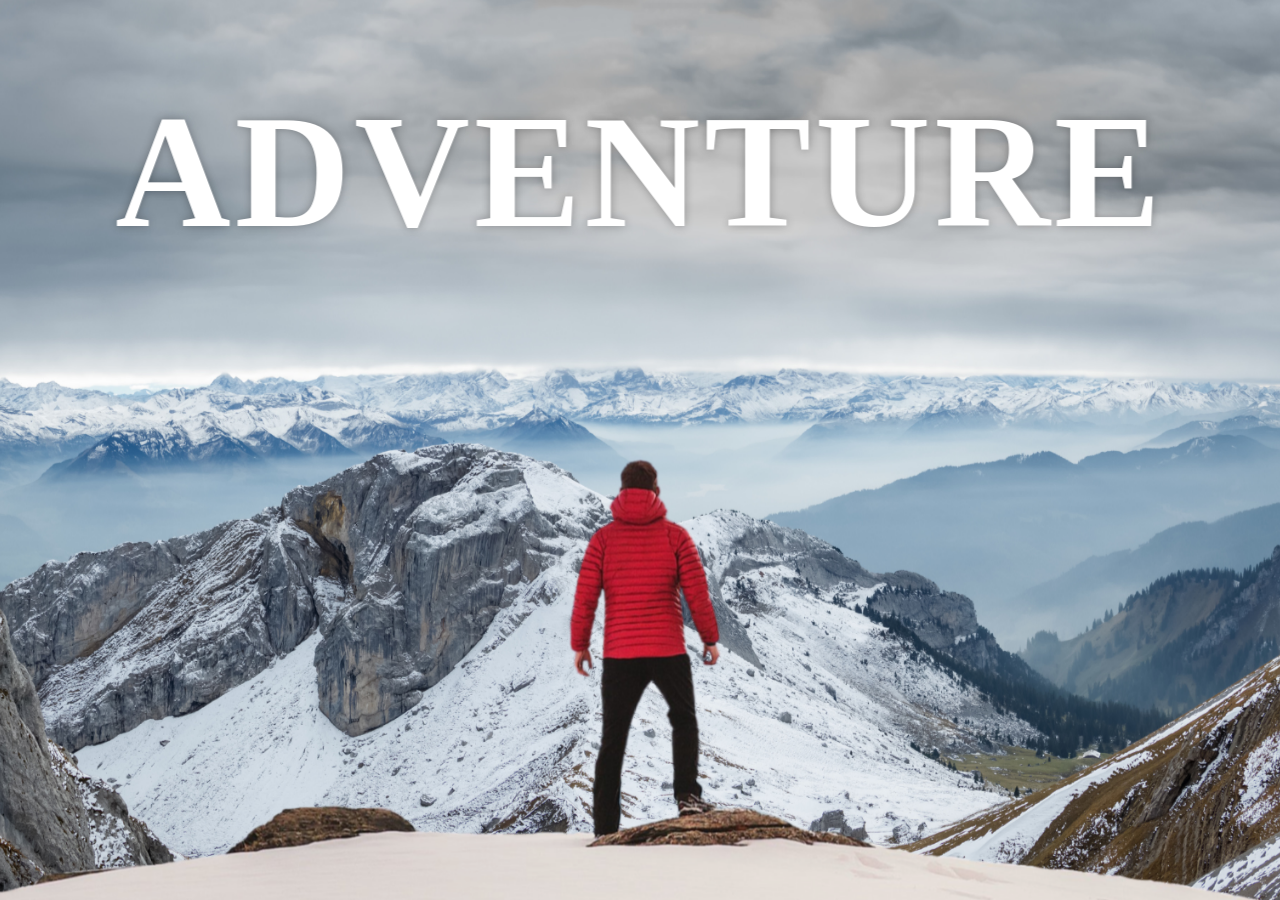
<file: CSS/index.html>
<!DOCTYPE html>
<html lang="en">
<head>
    <meta charset="UTF-8">
    <meta name="viewport" content="width=device-width, initial-scale=1.0">
    <title>Parallax Website</title>
    <link rel="icon" href="images/favicon.ico">
    <link rel="stylesheet" href="styles.css">
</head>
<body>
    <div id="wrapper">

        <div class="container">
            <img src="images/background.png" class="background">
            <img src="images/foreground.png" class="foreground">
            <h1>ADVENTURE</h1>
        </div>

        <section>
            <h2 class="secHeading">Adventure Time!</h2>
            <p class="text">Lorem, ipsum dolor sit amet consectetur adipisicing elit. Nostrum in animi nesciunt possimus atque optio! Aliquid 
            ducimus a sapiente esse porro dolorem. Nisi eos officia consectetur veritatis porro exercitationem tenetur magni provident ducimus.
            Rerum quaerat quo est? Nihil laudantium rem ipsa sed. Nisi, ipsum ad. Neque quidem ex, esse delectus deserunt corporis nesciunt quo,
            vel obcaecati fugiat itaque dicta consequuntur vitae rem odio corrupti, excepturi accusantium provident atque molestias dolorum qui 
            quaerat culpa? Officiis quod rem harum velit voluptatem laudantium corrupti aut et veritatis blanditiis libero deserunt accusantium 
            cupiditate esse ab quia praesentium, veniam recusandae deleniti, nulla quasi ipsam facere.
            <br>
            <br>
            Lorem, ipsum dolor sit amet consectetur adipisicing elit. Nostrum in animi nesciunt possimus atque optio! Aliquid ducimus a sapiente 
            esse porro dolorem. Nisi eos officia consectetur veritatis porro exercitationem tenetur magni provident ducimus. Rerum quaerat quo est? 
            Nihil laudantium rem ipsa sed. Nisi, ipsum ad. Neque quidem ex, esse delectus deserunt corporis nesciunt quo, vel obcaecati fugiat itaque
            dicta consequuntur vitae rem odio corrupti, excepturi accusantium provident atque molestias dolorum qui quaerat culpa? Officiis quod rem
            harum velit voluptatem laudantium corrupti aut et veritatis blanditiis libero deserunt accusantium cupiditate esse ab quia praesentium, 
            veniam recusandae deleniti, nulla quasi ipsam facere.</p>
            <br>
            <br>

            <div class="bg bg1">
                <h2 class="desc">BIKING</h2>
            </div>

            <p class="text">Lorem, ipsum dolor sit amet consectetur adipisicing elit. Nostrum in animi nesciunt possimus atque optio! Aliquid 
                ducimus a sapiente esse porro dolorem. Nisi eos officia consectetur veritatis porro exercitationem tenetur magni provident ducimus.
                Rerum quaerat quo est? Nihil laudantium rem ipsa sed. Nisi, ipsum ad. Neque quidem ex, esse delectus deserunt corporis nesciunt quo,
                vel obcaecati fugiat itaque dicta consequuntur vitae rem odio corrupti, excepturi accusantium provident atque molestias dolorum qui
                quaerat culpa? Officiis quod rem harum velit voluptatem laudantium corrupti aut et veritatis blanditiis libero deserunt accusantium 
                cupiditate esse ab quia praesentium, veniam recusandae deleniti, nulla quasi ipsam facere.
                <br>
                <br>
                Lorem, ipsum dolor sit amet consectetur adipisicing elit. Nostrum in animi nesciunt possimus atque optio! Aliquid ducimus a sapiente esse 
                porro dolorem. Nisi eos officia consectetur veritatis porro exercitationem tenetur magni provident ducimus. Rerum quaerat quo est? Nihil
                laudantium rem ipsa sed. Nisi, ipsum ad. Neque quidem ex, esse delectus deserunt corporis nesciunt quo, vel obcaecati fugiat itaque 
                dicta consequuntur vitae rem odio corrupti, excepturi accusantium provident atque molestias dolorum qui quaerat culpa? Officiis quod 
                rem harum velit voluptatem laudantium corrupti aut et veritatis blanditiis libero deserunt accusantium cupiditate esse ab quia praesentium,
                veniam recusandae deleniti, nulla quasi ipsam facere.</p>
                <br>
                <br>

            <div class="bg bg2">
                <h2 class="desc">PARA GLIDING</h2>
            </div>

            <p class="text">Lorem, ipsum dolor sit amet consectetur adipisicing elit. Nostrum in animi nesciunt possimus atque optio! 
                Aliquid ducimus a sapiente esse porro dolorem. Nisi eos officia consectetur veritatis porro exercitationem tenetur magni 
                provident ducimus. Rerum quaerat quo est? Nihil laudantium rem ipsa sed. Nisi, ipsum ad. Neque quidem ex, esse delectus 
                deserunt corporis nesciunt quo, vel obcaecati fugiat itaque dicta consequuntur vitae rem odio corrupti, excepturi 
                accusantium provident atque molestias dolorum qui quaerat culpa? Officiis quod rem harum velit voluptatem laudantium 
                corrupti aut et veritatis blanditiis libero deserunt accusantium cupiditate esse ab quia praesentium, veniam recusandae 
                deleniti, nulla quasi ipsam facere.
                <br>
                <br>
                Lorem, ipsum dolor sit amet consectetur adipisicing elit. Nostrum in animi nesciunt possimus atque optio! Aliquid ducimus 
                a sapiente esse porro dolorem. Nisi eos officia consectetur veritatis porro exercitationem tenetur magni provident ducimus. 
                Rerum quaerat quo est? Nihil laudantium rem ipsa sed. Nisi, ipsum ad. Neque quidem ex, esse delectus deserunt corporis 
                nesciunt quo, vel obcaecati fugiat itaque dicta consequuntur vitae rem odio corrupti, excepturi accusantium provident atque 
                molestias dolorum qui quaerat culpa? Officiis quod rem harum velit voluptatem laudantium corrupti aut et veritatis blanditiis 
                libero deserunt accusantium cupiditate esse ab quia praesentium, veniam recusandae deleniti, nulla quasi ipsam facere.</p>
                <br>
                <br>

            <div class="bg bg3">
                <h2 class="desc">SURFING</h2>
            </div>

            <p class="text">Lorem, ipsum dolor sit amet consectetur adipisicing elit. Nostrum in animi nesciunt possimus atque optio! Aliquid 
                ducimus a sapiente esse porro dolorem. Nisi eos officia consectetur veritatis porro exercitationem tenetur magni provident 
                ducimus. Rerum quaerat quo est? Nihil laudantium rem ipsa sed. Nisi, ipsum ad. Neque quidem ex, esse delectus deserunt corporis
                nesciunt quo, vel obcaecati fugiat itaque dicta consequuntur vitae rem odio corrupti, excepturi accusantium provident atque molestias
                dolorum qui quaerat culpa? Officiis quod rem harum velit voluptatem laudantium corrupti aut et veritatis blanditiis libero deserunt 
                accusantium cupiditate esse ab quia praesentium, veniam recusandae deleniti, nulla quasi ipsam facere.
                <br>
                <br>
                Lorem, ipsum dolor sit amet consectetur adipisicing elit. Nostrum in animi nesciunt possimus atque optio! Aliquid ducimus a sapiente 
                esse porro dolorem. Nisi eos officia consectetur veritatis porro exercitationem tenetur magni provident ducimus. Rerum quaerat quo est? 
                Nihil laudantium rem ipsa sed. Nisi, ipsum ad. Neque quidem ex, esse delectus deserunt corporis nesciunt quo, vel obcaecati fugiat 
                itaque dicta consequuntur vitae rem odio corrupti, excepturi accusantium provident atque molestias dolorum qui quaerat culpa? Officiis 
                quod rem harum velit voluptatem laudantium corrupti aut et veritatis blanditiis libero deserunt accusantium cupiditate esse ab quia 
                praesentium, veniam recusandae deleniti, nulla quasi ipsam facere.
            </p>
        
        </section>
    </div>
</body>
</html>
</file>
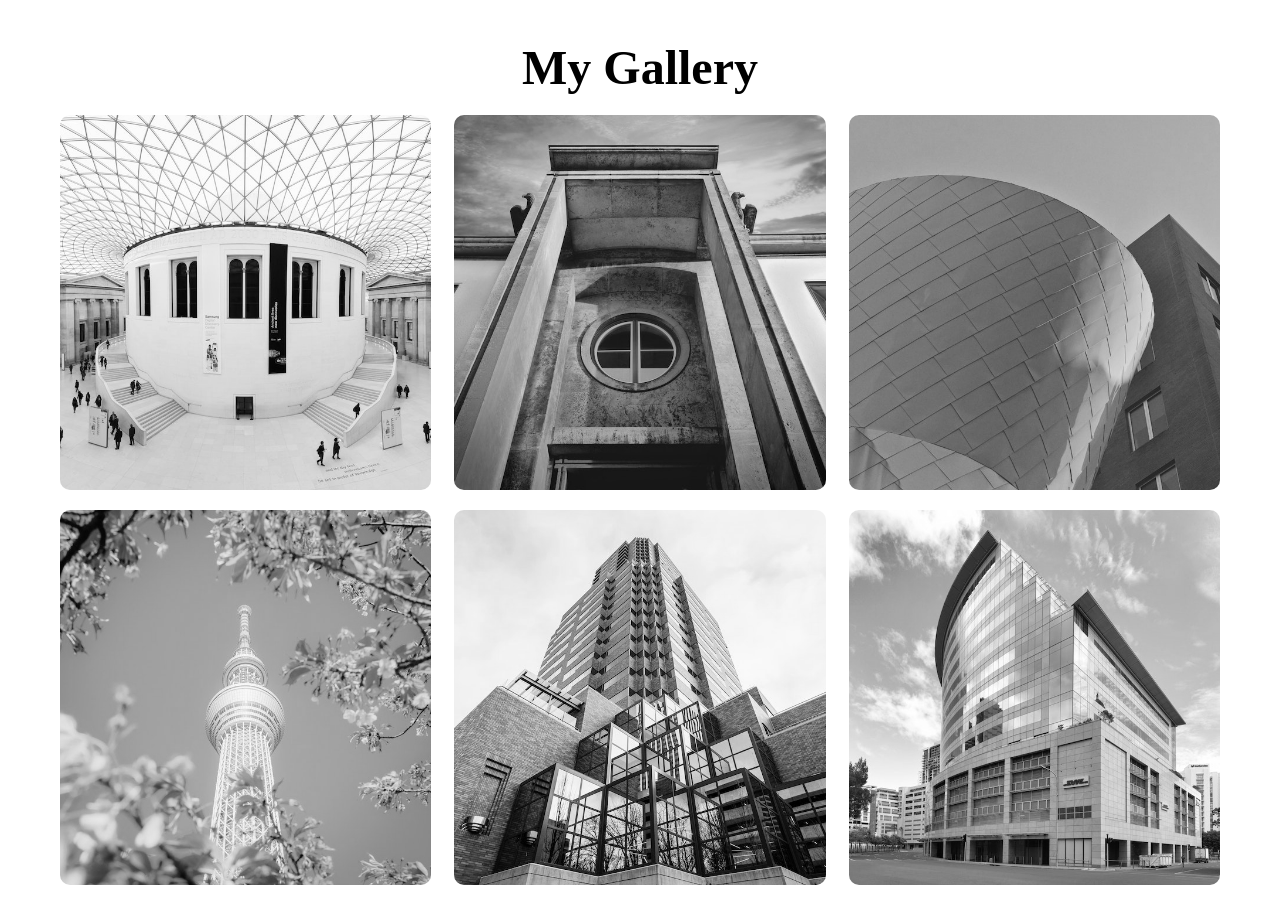
<file: imageGalleryCSS/index.html>
<!DOCTYPE html>
<html lang="en">
<head>
    <meta charset="UTF-8">
    <meta name="viewport" content="width=device-width, initial-scale=1.0">
    <link rel="icon" href="/images/favicon.ico">
    <title>My Gallery</title>
    <link rel="stylesheet" href="styles.css">
</head>
<body>
    <div id="wrapper">
        <div class="container">
            <h1>My Gallery</h1>
            <div class="gallery">
            
                <figure class="card">
                    <img src="images/image1.jpg" alt="">
                    <figcaption>Image 1</figcaption>
                </figure>

                <figure class="card">
                    <img src="images/image2.jpeg" alt="">
                    <figcaption>Image 2</figcaption>
                </figure>

                <figure class="card">
                    <img src="images/image3.jpeg" alt="">
                    <figcaption>Image 3</figcaption>
                </figure>

                <figure class="card">
                    <img src="images/image4.jpeg" alt="">
                    <figcaption>Image 4</figcaption>
                </figure>

                <figure class="card">
                    <img src="images/image5.jpeg" alt="">
                    <figcaption>Image 5</figcaption>
                </figure>

                <figure class="card">
                    <img src="images/image6.jpeg" alt="">
                    <figcaption>Image 6</figcaption>
                </figure>

                <figure class="card">
                    <img src="images/image7.jpeg" alt="">
                    <figcaption>Image 7</figcaption>
                </figure>

                <figure class="card">
                    <img src="images/image8.jpeg" alt="">
                    <figcaption>Image 8</figcaption>
                </figure>

                <figure class="card">
                    <img src="images/image9.jpeg" alt="">
                    <figcaption>Image 9</figcaption>
                </figure>

            </div>
        </div>
    </div>
</body>
</html>
</file>
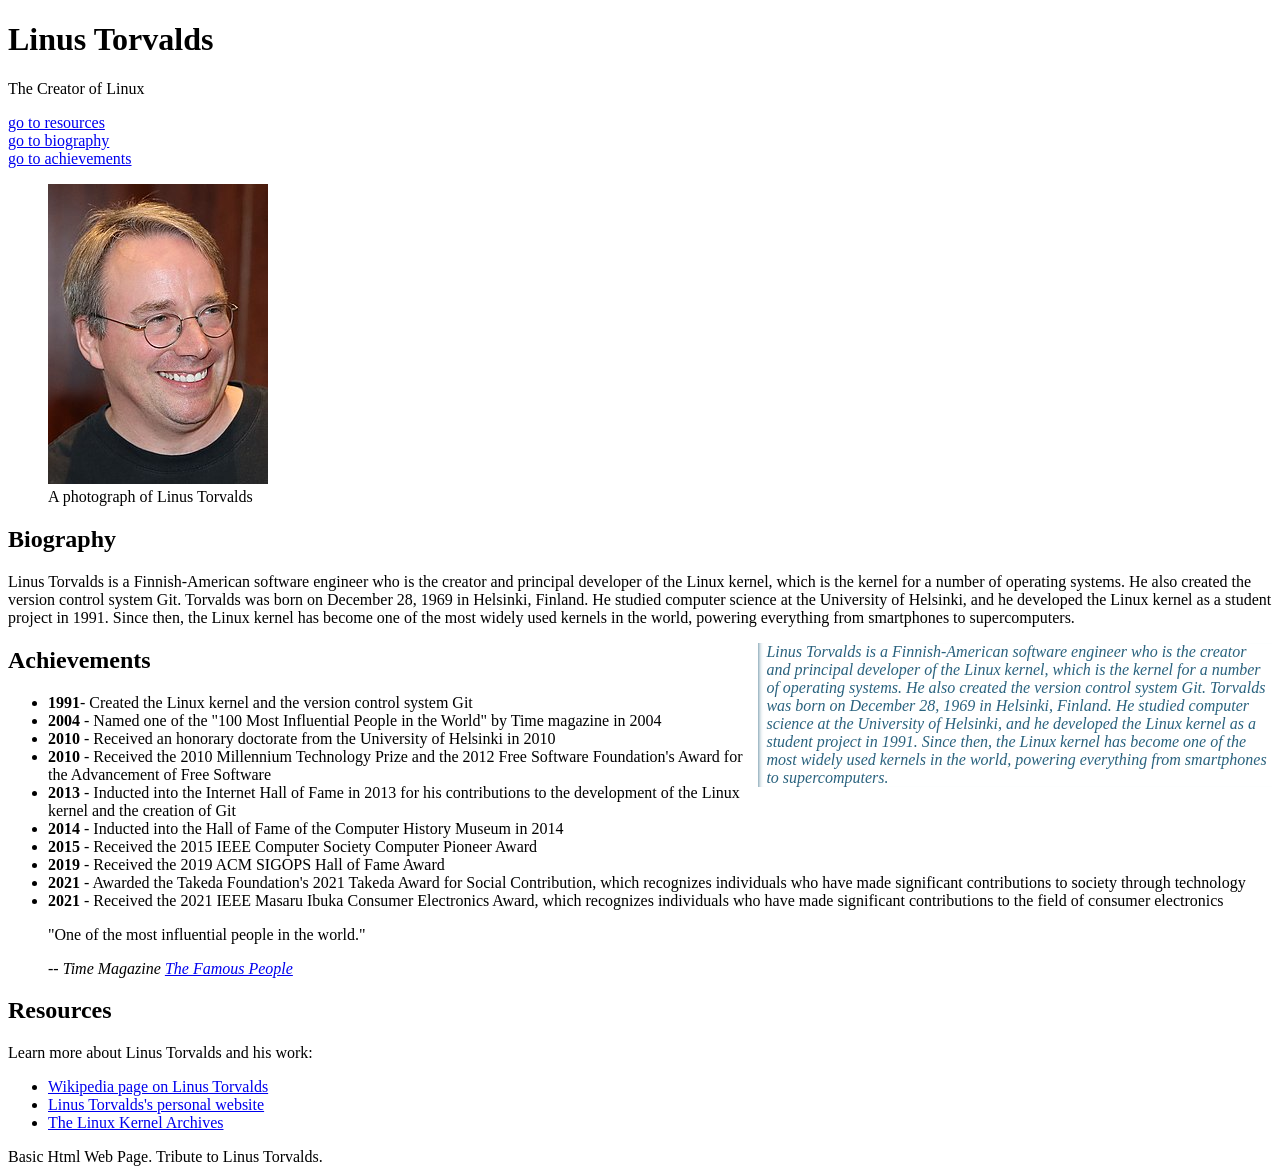
<file: HTML/linus.html>
<!DOCTYPE html>
<html lang="en">
<head>
    <meta charset="UTF-8">
    <meta name="viewport" content="width=device-width, initial-scale=1.0">
    <title>Tribute Page to Linus Torvalds</title>
    <link rel="icon" href="image/Linus_Bhaya.jpeg">

    <style>
        html{
            scroll-behavior: smooth;
        }
        aside{
            width:40%;
            padding-left: 0.5rem;
            margin-left: 0.5rem;
            float: right;
            box-shadow: inset 5px 0 5px -5px #29627e;
            font-style: italic;
            color: #29627e;
        }
    </style>
</head>
<body>
<header>
    <h1>Linus Torvalds</h1>
    <p>The Creator of Linux</p>

    <nav>
        <a href="#res">go to resources</a>
        <br>
        <a href="#bio">go to biography</a>
        <br>
        <a href="#ach">go to achievements</a>
    </nav>

    <figure>
        <img src="image/Linus_Bhaya.jpeg">
        <figcaption>A photograph of Linus Torvalds</figcaption>
    </figure>
</header>


    <section>
        <h2 id="bio">Biography</h2>
    <p>Linus Torvalds is a Finnish-American software engineer who is the creator and principal developer of the Linux kernel, which is the kernel for a number of operating systems. 
    He also created the version control system Git. Torvalds was born on December 28, 1969 in Helsinki, Finland. He studied computer science at the University of Helsinki, and he
    developed the Linux kernel as a student project in 1991. Since then, the Linux kernel has become one of the most widely used kernels in the world, powering everything from smartphones 
    to supercomputers.</p>
    </section>

    <aside>
        Linus Torvalds is a Finnish-American software engineer who is the creator and principal developer of the Linux kernel, which is the kernel for a number of operating systems. 
    He also created the version control system Git. Torvalds was born on December 28, 1969 in Helsinki, Finland. He studied computer science at the University of Helsinki, and he
    developed the Linux kernel as a student project in 1991. Since then, the Linux kernel has become one of the most widely used kernels in the world, powering everything from smartphones 
    to supercomputers.
    </aside>

    <section>
        <h2 id="ach">Achievements</h2>
        <ul>
            <li><b>1991</b>- Created the Linux kernel and the version control system Git</li>
            <li><b>2004</b> - Named one of the "100 Most Influential People in the World" by Time magazine in 2004</li>
            <li><b>2010</b> - Received an honorary doctorate from the University of Helsinki in 2010</li>
            <li><b>2010</b> - Received the 2010 Millennium Technology Prize and the 2012 Free Software Foundation's Award for the Advancement of Free Software</li>
            <li><b>2013</b> - Inducted into the Internet Hall of Fame in 2013 for his contributions to the development of the Linux kernel and the creation of Git</li>
            <li><b>2014</b> - Inducted into the Hall of Fame of the Computer History Museum in 2014</li>
            <li><b>2015</b> - Received the 2015 IEEE Computer Society Computer Pioneer Award</li>
            <li><b>2019</b> - Received the 2019 ACM SIGOPS Hall of Fame Award</li>
            <li><b>2021</b> - Awarded the Takeda Foundation's 2021 Takeda Award for Social Contribution, which recognizes individuals who have made significant contributions to society through technology</li>
            <li><b>2021</b> - Received the 2021 IEEE Masaru Ibuka Consumer Electronics Award, which recognizes individuals who have made significant contributions to the field of consumer electronics</li>
        </ul>
    

    <blockquote>
        <p>"One of the most influential people in the world."</p>
        <cite>
            -- Time Magazine
            <a href="https://time.com" target="_blank">The Famous People</a>
        </cite>
    </blockquote>
    </section>

    <section>
        <h2 id="res">Resources</h2>
        <p>Learn more about Linus Torvalds and his work:</p>
        <ul>
            <li><a href="https://en.wikipedia.org/wiki/Linus_Torvalds" target="_blank">Wikipedia page on Linus Torvalds</a></li>
            <li><a href="https://www.linkedin.com/in/linustorvalds?original_referer=https%3A%2F%2Fwww.google.com%2F" target="_blank">Linus Torvalds's personal website</a></li>
            <li><a href="https://github.com/torvalds" target="_blank">The Linux Kernel Archives</a></li>
        </ul>
    </section>

    <footer>
        Basic Html Web Page.
        Tribute to Linus Torvalds.
    </footer>

</body>
</html>
</file>
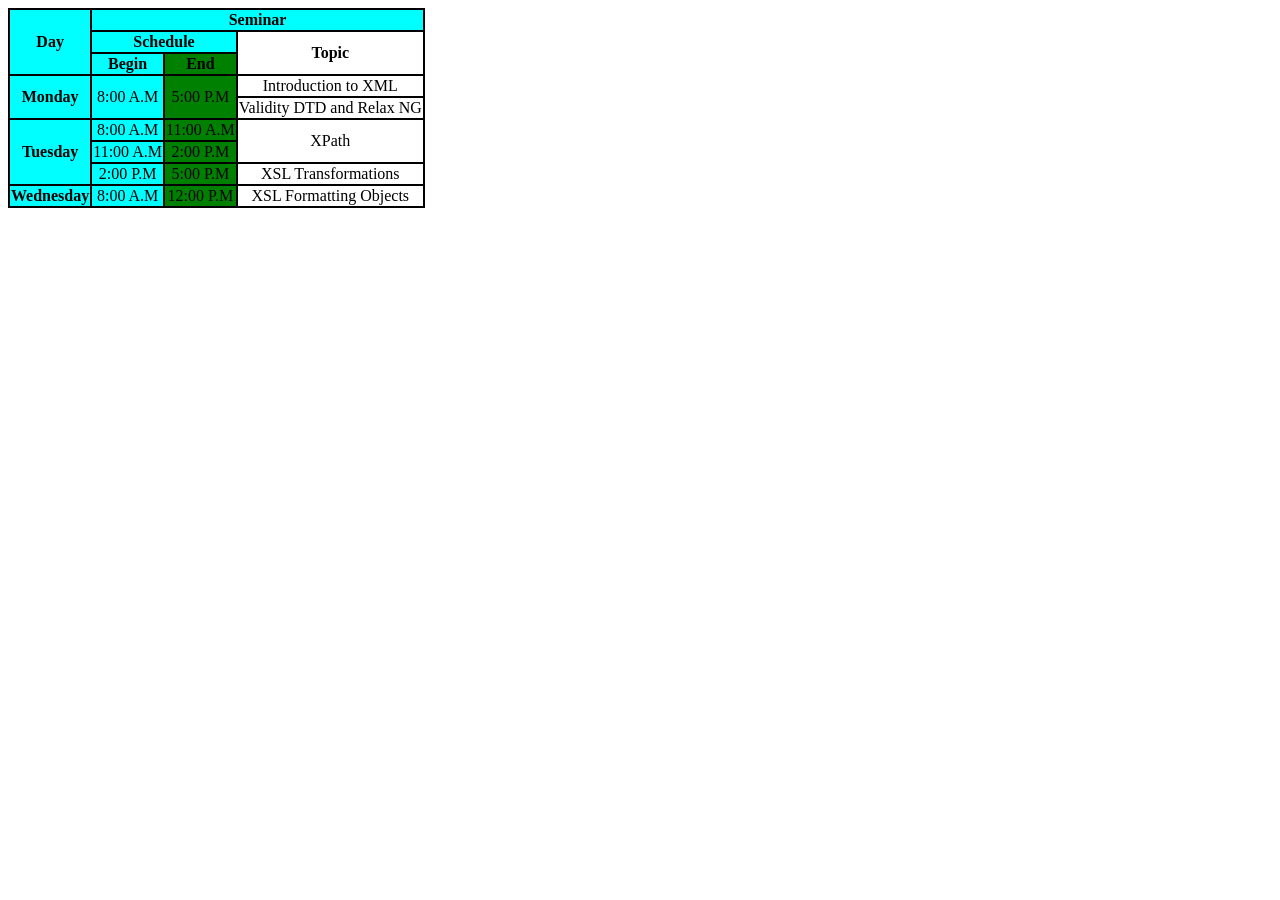
<file: HTML/table.html>
<!DOCTYPE html>
<html lang="en">
<head>
    <meta charset="UTF-8">
    <meta name="viewport" content="width=device-width, initial-scale=1.0">
    <title>Document</title>
    <style>
        table,tr,td,th{
            border: 2px solid black;
            border-collapse: collapse;
            text-align: center;
        }
    </style>
</head>
<body>

    <table>
        <colgroup>
            <col span="2" style="background-color: aqua;">
            <col span="1" style="background-color: green;">
            <!-- <col span="1" style="visibility: collapse;"> -->
        </colgroup>
        <tr>
            <th rowspan="3">Day</th>
            <th colspan="4">Seminar</th>
        </tr>
        <tr>
            <th colspan="2">Schedule</th>
            <th rowspan="2">Topic</th>
        </tr>
        <tr>
            <th>Begin</th>
            <th>End</th>
        </tr>
        <tr>
            <th rowspan="2">Monday</th>
            <td rowspan="2">8:00 A.M</td>
            <td rowspan="2">5:00 P.M</td>
            <td>Introduction to XML</td>
        </tr>
        <tr>
            <td>Validity DTD and Relax NG</td> 
        </tr>
        <tr>
            <th rowspan="3">Tuesday</th>
            <td>8:00 A.M</td>
            <td>11:00 A.M</td>
            <td rowspan="2">XPath</td>
        </tr>
        <tr>
            <td>11:00 A.M</td>
            <td>2:00 P.M</td>
        </tr>
        <tr>
            <td>2:00 P.M</td>
            <td>5:00 P.M</td>
            <td>XSL Transformations</td>
        </tr>
        <tr>
            <th>Wednesday</th>
            <td>8:00 A.M</td>
            <td>12:00 P.M</td>
            <td>XSL Formatting Objects</td>
        </tr>
    </table>
</body>
</html>
</file>
<file: CSS/styles.css>
*{
    margin: 0;
    padding: 0;
    box-sizing: border-box;
}

#wrapper{
    height: 100vh;
    overflow-y: auto;
    overflow-x: hidden;
    perspective: 10px;
}

.container{
    position: relative;
    height: 100%;
    display: flex;
    justify-content: center;
    align-items: center;
    transform-style: preserve-3d;
    z-index: -1;
}
.background{
    transform: translateZ(-39px) scale(5);
}

.foreground{
    transform: translateZ(-19.5px) scale(3);
}

.background, .foreground{
    position: absolute;
    height: 100%;
    width: 100%;
    object-fit: cover;
    z-index: -1;
}

h1{
    position: absolute;
    font-size: 10rem;
    color: white;
    text-shadow: 0 0 10px rgba(0,0,0,0.3);
    top: 5rem;
    left: 50%;
    transform: translateX(-50%);
    letter-spacing: 4px;
}

section{
    background-color: rgb(45,45,45);
    color: white;
    padding: 5rem 0;
}

.secHeading{
    font-size: 5rem;
    padding: 0 10rem;
}

.text{
    font-size: 1.5rem;
    padding: 0 10rem;
    margin: 5rem 0;
}

.bg{
    position: relative;
    width: 100%;
    background-attachment: fixed;
    height: 500px;
    background-size: cover;
    background-position: center;
}

.desc{
    position: absolute;
    background-color: white;
    padding: 0.5rem 2.5rem;
    top: 50%;
    left: 50%;
    transform: translateX(-50%) translateY(-50%);
    color: black;
    font-size: 3.5rem;
    font-weight: 600;
}

.bg1{
    background-image: url(images/sport-1.jpg);
}

.bg2{
    background-image: url(images/sport-2.jpg);
}

.bg3{
    background-image: url(images/sport-3.jpg);
}
</file>
<file: imageGalleryCSS/styles.css>
*{
    margin: 0;
    padding: 0;
    box-sizing: border-box;
}

#wrapper{
    height: 100vh;
    overflow-x: hidden;
    overflow-y: auto;
}

.container{
    height: 100%;
    max-width: 1200px;
    margin: 0 auto;
    padding: 20px;
}

.container h1{
    margin: 20px 0;
    text-align: center;
    margin-bottom: 20px;
    font-size: 3rem;
}

.gallery{
    display: flex;
    flex-wrap: wrap;
    justify-content: space-between;
}

.card{
    width: 32%;
    position: relative;
    margin-bottom: 20px;
    border-radius: 10px;
    overflow: hidden;
}

.card img{
    width: 100%;
    filter: grayscale(100%);
    box-shadow: 0 0 20px #333;
    height: 100%;
    object-fit: cover;
}

.card:hover{
    transform: scale(1.03);
    filter: drop-shadow(0 0 10px #333);
    transition: 0.3s;
}

.card:hover img{
    filter: grayscale(0%);
}

.card figcaption{
    position: absolute;
    bottom: 0;
    left: 0;
    padding: 25px;
    width: 100%;
    height: 20%;
    font-size: 16px;
    font-weight: 500;
    color: #fff;
    opacity: 0;
    border-radius: 0 0 10px 10px;
    background: linear-gradient(0deg, rgba(0,0,0,0.5) 0%, rgba(255,255,255, 0) 100%);
    transition: 0.3s;
}

.card:hover figcaption{
    opacity: 1;
    transform: scale(1.03);
}
</file>
